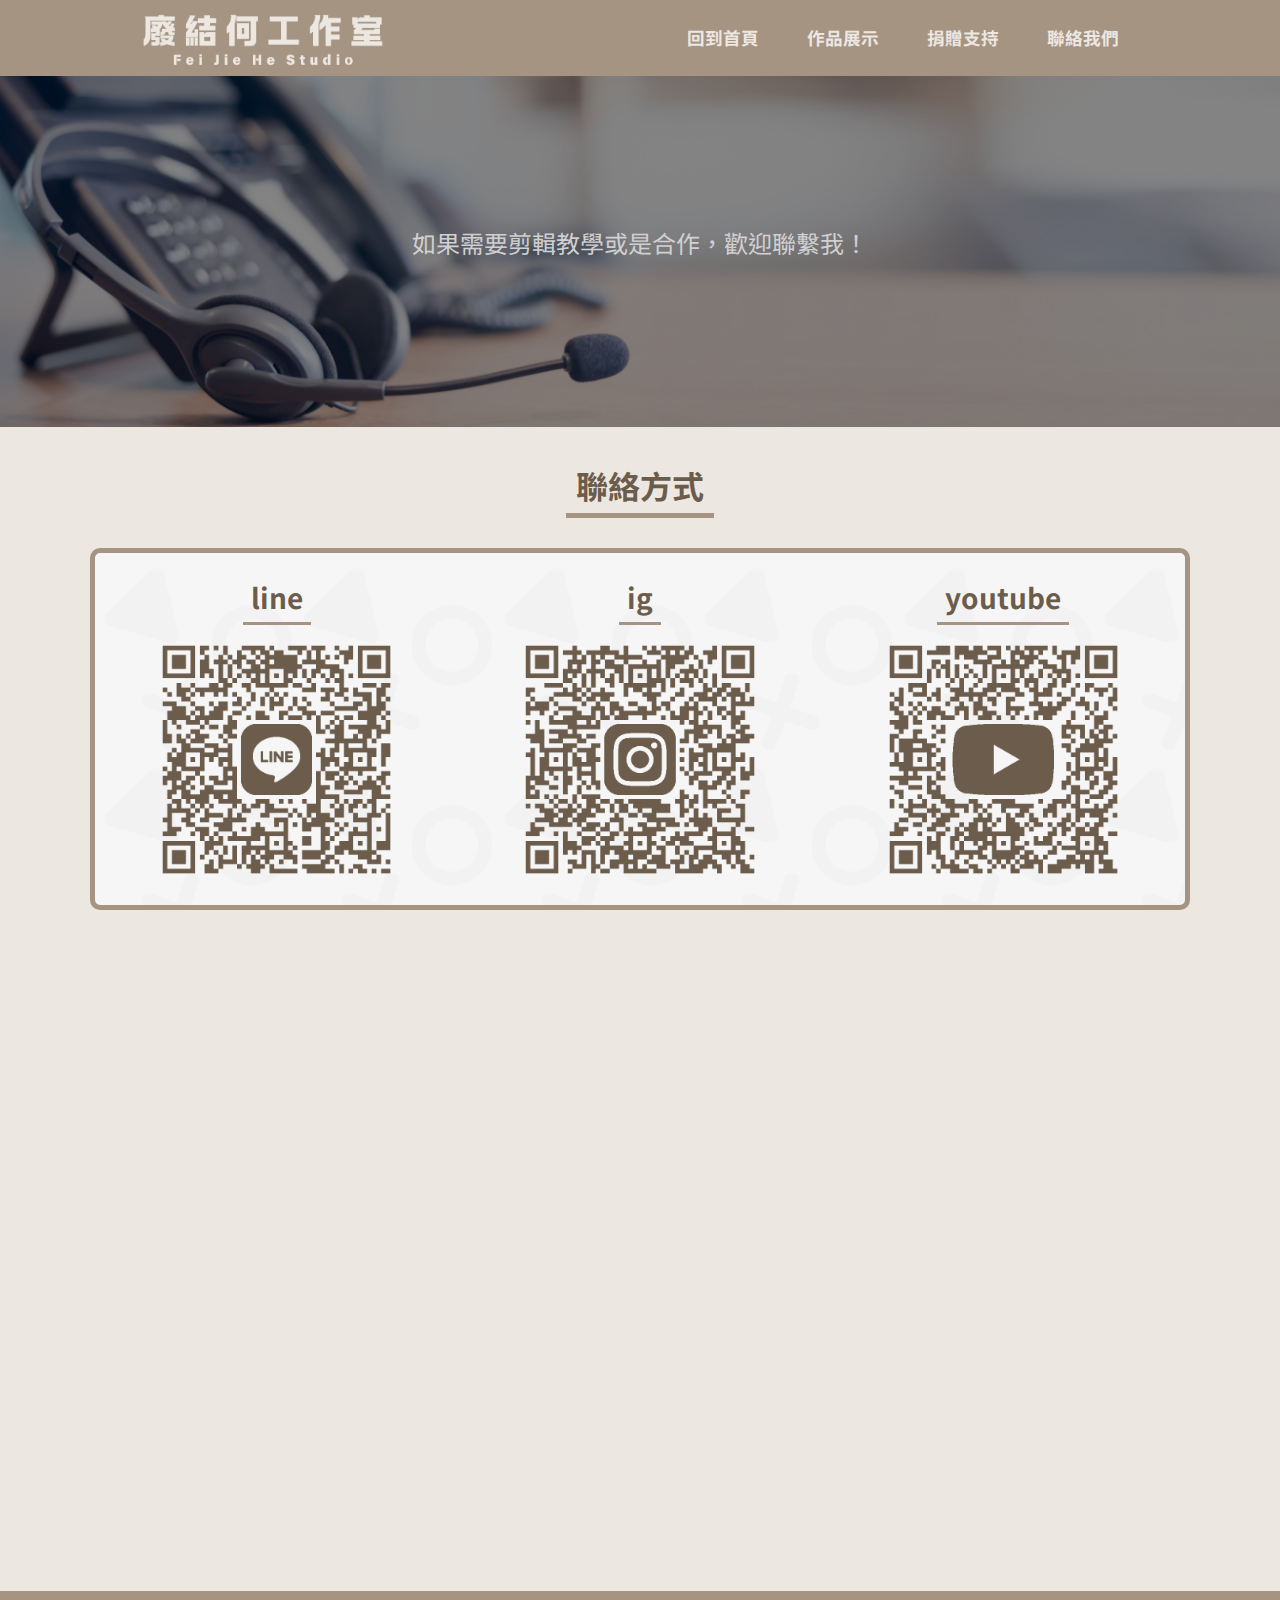
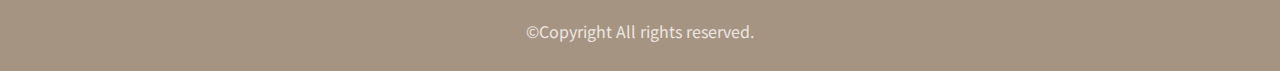
<file: contact.html>
<!DOCTYPE html>
<html lang="en">
<head>
    <meta charset="UTF-8">
    <meta name="viewport" content="width=device-width, initial-scale=1.0">
    <title>廢結何工作室-聯絡我們</title>
    <link rel="stylesheet" href="./css/normalize.css">
    <link rel="stylesheet" href="./css/style.css">
    <link rel="preconnect" href="https://fonts.googleapis.com">
    <link rel="preconnect" href="https://fonts.gstatic.com" crossorigin>
    <link href="https://fonts.googleapis.com/css2?family=Noto+Sans+TC:wght@100..900&display=swap" rel="stylesheet">
</head>
<body>
    <!-- 載入進度條 -->
    <div id="loading" class="loading">
        <img src="./img/轉圈.png" alt="" class="spin_in_circles">
        <div class="schedule_div">
            <div class="schedule"></div>
            <div class="schedule_bg" id="schedule_bg"></div>
        </div>
    </div>
     <!-- 頭 -->
     <header class="header">
        <a class="header_a" href="index.html"><h1 class="header_h1">廢結何工作室-聯絡我們</h1></a>
        <div class="menu_box" ><img id="menu" src="./img/選單.png" alt="選單"></div>
        <ul class="header_ul" id="header_ul">
            <li class="header_li"><a class="header_il_a" href="index.html">回到首頁</a></li>
            <li class="header_li"><a class="header_il_a" href="work.html">作品展示</a></li>
            <li class="header_li"><a class="header_il_a" href="donation.html">捐贈支持</a></li>
            <li class="header_li"><a class="header_il_a" href="contact.html">聯絡我們</a></li>
        </ul>
    </header>
    <article class="big_img">
        <img class="big_img_img" src="./img/客服.png" alt="客服照片">
        <h2 class="big_img_h2">如果需要剪輯教學或是合作，歡迎聯繫我！</h2>
    </article>    
    <article class="article_main">
        <div class="article_main_top">
            <h2 class="article_main_top_h2">聯絡方式</h2>
            <div class="article_main_top_img">
                <div class="call_div">
                    <p class="call_p">line</p>
                    <a class="call_div_a" href="https://line.me/ti/p/dLfhICpOon">
                        <img class="call_img" src="./img/line.png" alt="line">
                    </a>

                </div>
                <div class="call_div">
                    <p class="call_p">ig</p>
                    <a class="call_div_a" href="https://www.instagram.com/jianming_1224?igsh=MTUybXpkdHdpdnA2OQ==" target="_blank">
                        <img class="call_img" src="./img/ig.png" alt="ig">
                    </a>
                </div>
                <div class="call_div">
                    <p class="call_p">youtube</p>
                    <a class="call_div_a" href="https://www.youtube.com/@FeiJieHe" target="_blank">
                        <img class="call_img" src="./img/yt.png" alt="ig">
                    </a>
                </div>
            </div>
            
        </div>
        <div class="article_main_top">
            <h2 class="article_main_top_h2">工作室位置</h2>
            <div class="article_main_top_img">
                <iframe src="https://www.google.com/maps/embed?pb=!1m17!1m12!1m3!1d859.8546105830704!2d166.1659038303649!3d-77.55442004513333!2m3!1f0!2f0!3f0!3m2!1i1024!2i768!4f13.1!3m2!1m1!2zNzfCsDMzJzE2LjAiUyAxNjbCsDA5JzU2LjkiRQ!5e0!3m2!1szh-TW!2sus!4v1729907523091!5m2!1szh-TW!2sus" width="100%" height="450" style="border:0;" allowfullscreen="" loading="lazy" referrerpolicy="no-referrer-when-downgrade"></iframe>
            </div>
        </div>
    </article>
    <footer class="footer">
        <p>©Copyright All rights reserved.</p>
    </footer>
    <script src="./js/menu.js"></script>
    <script src="./js/appear.js"></script>
    <script src="./js/load.js"></script>
</body>
</html>
</file>
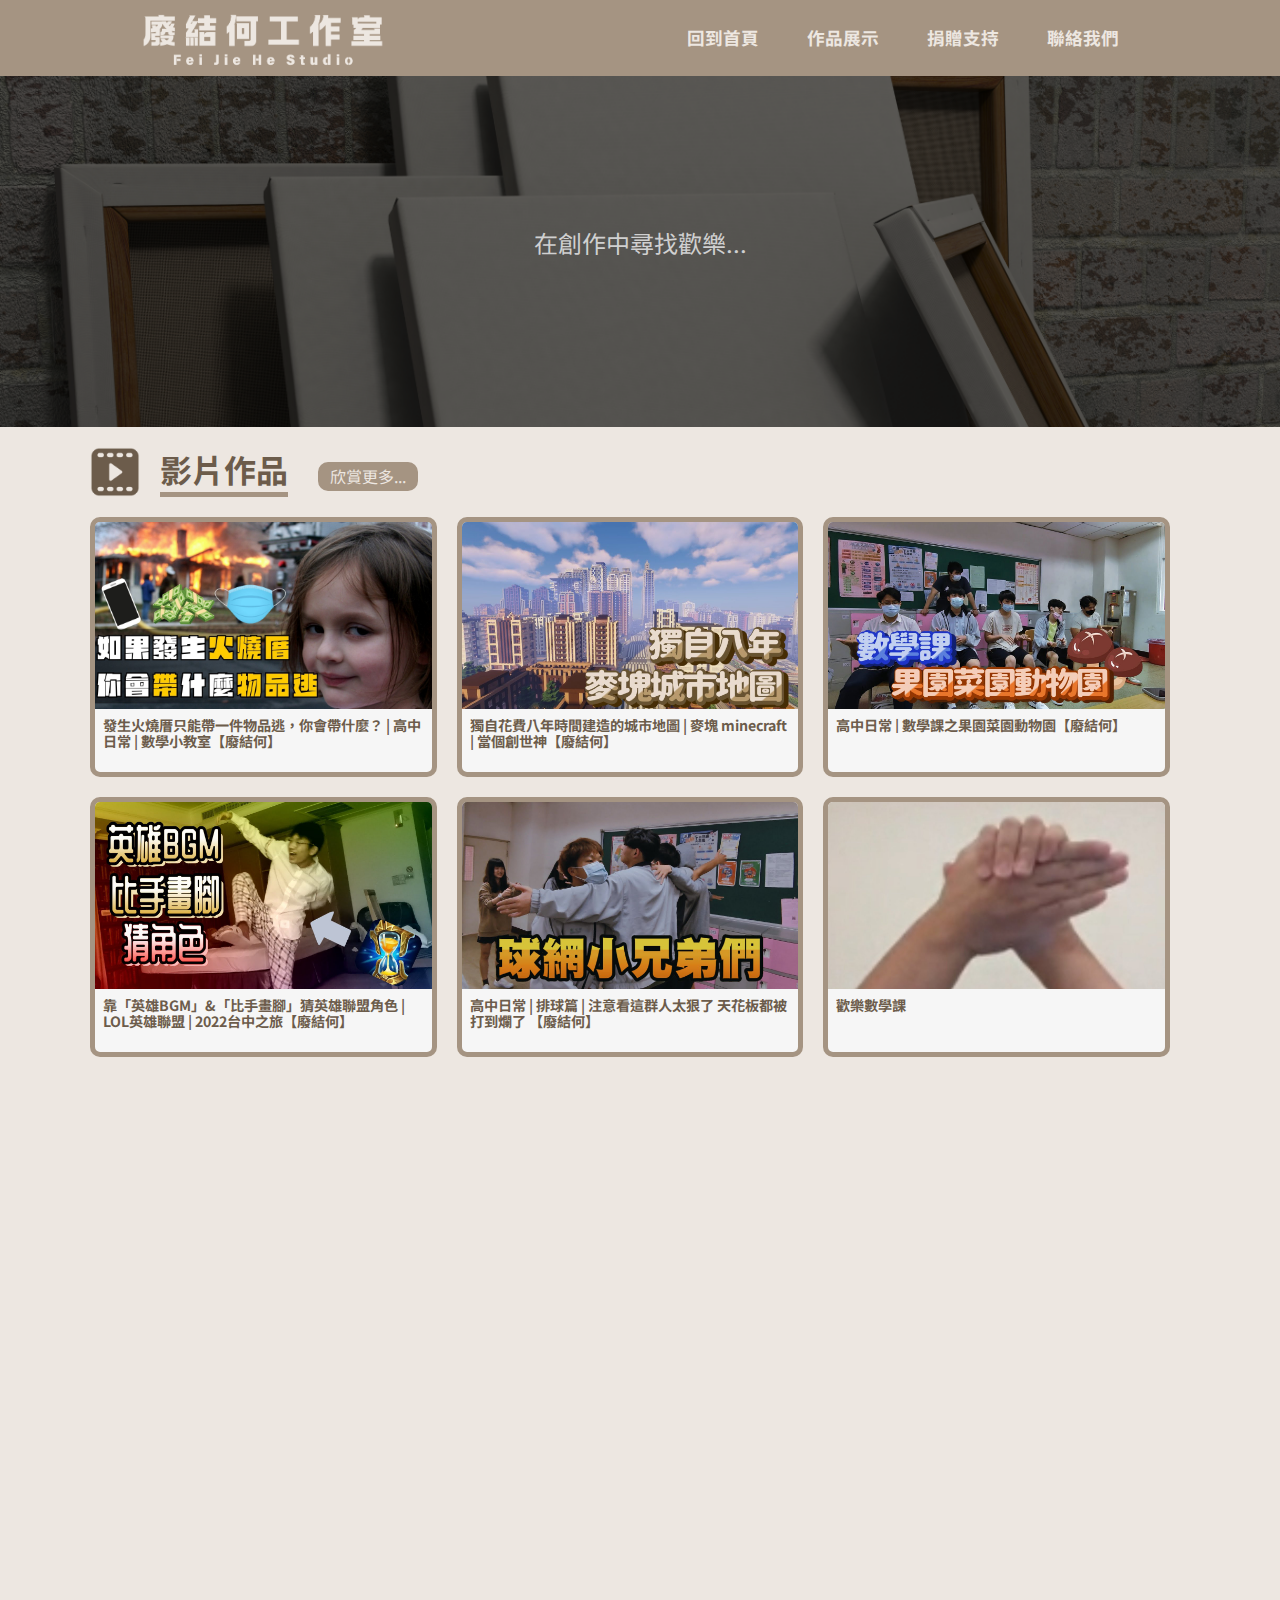
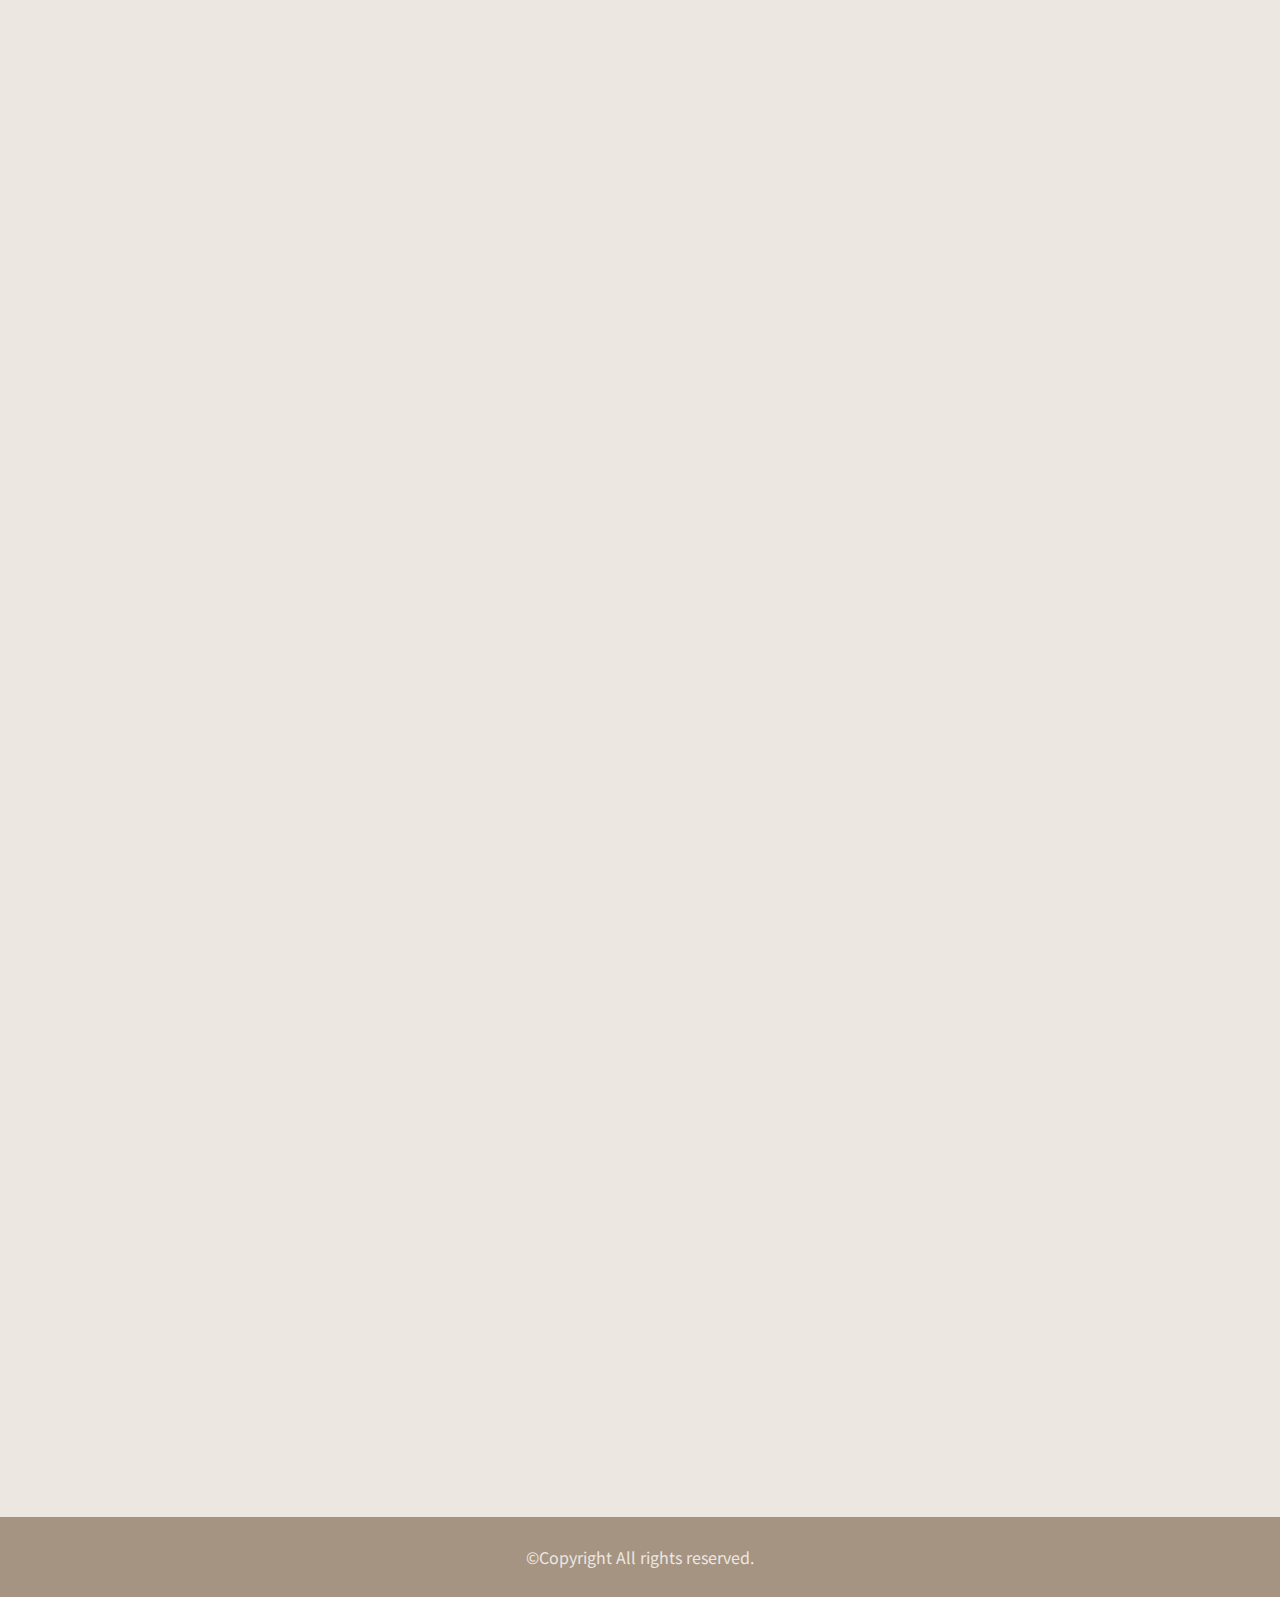
<file: work.html>
<!DOCTYPE html>
<html lang="en">
<head>
    <meta charset="UTF-8">
    <meta name="viewport" content="width=device-width, initial-scale=1.0">
    <title>廢結何工作室-作品展示</title>
    <link rel="stylesheet" href="./css/normalize.css">
    <link rel="stylesheet" href="./css/style.css">
    <link rel="preconnect" href="https://fonts.googleapis.com">
    <link rel="preconnect" href="https://fonts.gstatic.com" crossorigin>
    <link href="https://fonts.googleapis.com/css2?family=Noto+Sans+TC:wght@100..900&display=swap" rel="stylesheet">
</head>
<body>
    <!-- 載入進度條 -->
    <div id="loading" class="loading">
        <img src="./img/轉圈.png" alt="" class="spin_in_circles">
        <div class="schedule_div">
            <div class="schedule"></div>
            <div class="schedule_bg" id="schedule_bg"></div>
        </div>
    </div>




     <!-- 頭 -->
    <header class="header">
        <a class="header_a" href="index.html"><h1 class="header_h1">廢結何工作室-作品展示</h1></a>
        <div class="menu_box" ><img id="menu" src="./img/選單.png" alt="選單"></div>
        <ul class="header_ul" id="header_ul">
            <li class="header_li"><a class="header_il_a" href="index.html">回到首頁</a></li>
            <li class="header_li"><a class="header_il_a" href="work.html">作品展示</a></li>
            <li class="header_li"><a class="header_il_a" href="donation.html">捐贈支持</a></li>
            <li class="header_li"><a class="header_il_a" href="contact.html">聯絡我們</a></li>
        </ul>
    </header>   
    <article class="big_img">
        <img class="big_img_img" src="./img/draw.png" alt="客服照片">
        <h2 class="big_img_h2">在創作中尋找歡樂...</h2>
    </article>
    <article class="article_main">
        <div class="work">
            <div class="work_title">
                <div class="icon"><img src="./img/video_icon.png" alt="" class="icon_img"></div>
                <h2 class="work_h2">影片作品</h2>
                <a class="work_h2_a" target="_blank" href="https://www.youtube.com/@FeiJieHe">欣賞更多...</a>
            </div>
            <div class="work_all">
                <div class="work_yt">
                    <div class="work_box">
                        <a href="https://www.youtube.com/watch?v=DgqO3DuyeaA&t=1s" target="_blank" class="work_a">
                            <img class="work_img" src="./img/如果發生火燒厝.jpg" alt="如果發生火燒厝">
                        </a>
                    </div>
                    <p class="work_p">發生火燒厝只能帶一件物品逃，你會帶什麼？ | 高中日常 | 數學小教室【廢結何】</p>
                </div>
                <div class="work_yt">
                    <div class="work_box">
                        <a href="https://youtu.be/mI-dZJfk830" target="_blank" class="work_a">
                            <img class="work_img" src="./img/麥塊.jpg" alt="麥塊">
                        </a>
                    </div>
                    <p class="work_p">獨自花費八年時間建造的城市地圖 | 麥塊 minecraft | 當個創世神【廢結何】</p>
                </div>
                <div class="work_yt">
                    <div class="work_box">
                        <a href="https://youtu.be/TR0d4kcvNm4" target="_blank" class="work_a">
                            <img class="work_img" src="./img/果園.jpg" alt="果園">
                        </a>
                    </div>
                    <p class="work_p">高中日常 | 數學課之果園菜園動物園【廢結何】</p>
                </div>
                <div class="work_yt">
                    <div class="work_box">
                        <a href="https://youtu.be/fBHRL8NczQw" target="_blank" class="work_a">
                            <img class="work_img" src="./img/lol.jpg" alt="lol">
                        </a>
                    </div>
                    <p class="work_p">靠「英雄BGM」&「比手畫腳」猜英雄聯盟角色 | LOL英雄聯盟 | 2022台中之旅【廢結何】</p>
                </div>
                <div class="work_yt">
                    <div class="work_box">
                        <a href="https://youtu.be/DNLe4YgYeA8" target="_blank" class="work_a">
                            <img class="work_img" src="./img/排球.jpg" alt="排球">
                        </a>
                    </div>
                    <p class="work_p">高中日常 | 排球篇 | 注意看這群人太狠了 天花板都被打到爛了 【廢結何】</p>
                </div>
                <div class="work_yt">
                    <div class="work_box">
                        <a href="https://youtu.be/SQkiKdgl_Rw" target="_blank" class="work_a">
                            <img class="work_img" src="./img/數學課.jpg" alt="數學課">
                        </a>
                    </div>
                    <p class="work_p">歡樂數學課</p>
                </div>

            </div>
        </div>
        <div class="work" >
            <div id="link_draw"><br><br></div>
            <div class="work_title">            
                <div class="icon"><img src="./img/draw_icon.png" alt="" class="icon_img"></div>
                <h2 class="work_h2" >繪圖作品</h2>
            </div>

            <div class="work_all">
                <div class="work_draw">
                    <div class="work_draw_box" >
                        <img class="work_img" src="./img/有娜.jpg" alt="申有娜" id="yuna">
                    </div>
                    <p class="work_p" >申有娜 2024.9.23</p>
                    <p class="work_p">贈送給Kai Xiang的生日禮物</p>
                </div>
                <div class="work_draw">
                    <div class="work_draw_box">
                        <img class="work_img" src="./img/漢堡.jpg" alt="漢堡" id="hamburger">
                    </div>
                    <p class="work_p">大俠愛吃漢堡包 2024.8.25</p>
                </div>
                <div class="work_draw">
                    <div class="work_draw_box">
                        <img class="work_img" src="./img/水豚.jpg" alt="水豚" id="capybara">
                    </div>
                    <p class="work_p">水豚騎水上摩托車 2024.8.19</p>
                </div>
                <div class="work_draw">
                    <div class="work_draw_box">
                        <img class="work_img" src="./img/蛋糕.jpg" alt="蛋糕" id="cake">
                    </div>
                    <p class="work_p">a piece of cake 2024.8.12</p>
                </div>
                <div class="work_draw">
                    <div class="work_draw_box">
                        <img class="work_img" src="./img/沅錡.jpg" alt="沅錡" id="uq">
                    </div>
                    <p class="work_p">沅錡在武嶺 2024.5.19</p>
                    <p class="work_p">贈給沅錡的畫像</p>
                </div>
                <div class="work_draw">
                    <div class="work_draw_box">
                        <img class="work_img" src="./img/額頭.jpg" alt="額頭" id="forehead">
                    </div>
                    <p class="work_p">額頭戴帽子 2024.4.3</p>
                    <p class="work_p">贈給額頭的畫像</p>
                </div>
                <div class="work_draw">
                    <div class="work_draw_box">
                        <img class="work_img" src="./img/花園.jpg" alt="花園羽香里" id="hakari">
                    </div>
                    <p class="work_p">花園羽香里 2024.2.2</p>
                </div>
                
            </div>
        </div>

        <div class="work" >
            <div id="link_model"><br><br></div>
            <div class="work_title">            
                <div class="icon"><img src="./img/model_icon.png" alt="" class="icon_img"></div>
                <h2 class="work_h2" >建模作品</h2>
            </div>
            <div class="work_all">
                <div class="work_draw">
                    <div class="work_draw_box">
                        <img class="work_img" src="./img/正方形有馬加奈.png" alt="有馬加奈">
                    </div>
                    <p class="work_p">有馬加奈 2024.9.22</p>
                </div>
                <div class="work_draw">
                    <div class="work_draw_box">
                        <img class="work_img" src="./img/阿尼亞.png" alt="有馬加奈">
                    </div>
                    <p class="work_p">阿尼亞 2024.10.22</p>
                </div>
                
            </div>
        </div>
        <div id="chacha"><img class="chacha" src="./img/叉叉.png" alt="叉叉"></div>  <!-- 叉叉 -->
    </div>      

    </article>
    <footer class="footer">
        <p>©Copyright All rights reserved.</p>
    </footer> 
    <!-- 點開的照片 -->
    <div id="img_bg"></div>  <!-- 背景黑色 -->
    <img class="click " id="slideshow" src="./img/申有娜點開.jpg" alt="">  <!-- 照片換燈片 -->



    <script src="./js/appear_work.js"></script>
    <script src="./js/script.js"></script>
    <script src="./js/load_work.js"></script>
</body>
</html>
</file>
<file: css/style.css>
html{
    box-sizing: border-box;
    font-size: 100%;
    
}
*,*:before,*:after{
    box-sizing: inherit;
}

*{
    padding: 0;
    margin: 0;
}

body{
    background-color:#ede7e1;
    font-family: "Noto Sans TC",Arial, sans-serif;
    overflow: hidden;
}
/* 載入畫面 */

.loading{
    position: fixed;
    width: 100%;
    height: 100%;
    background-color: #ede7e1;
    z-index: 13;
    opacity: 1;
    transition: opacity 1.3s ease ;
    display: flex;
    justify-content:center;
    align-items: center;
    flex-direction: column;
    top: 0px;
}

.loading_animation{
    opacity: 0;

}



/* 進度條轉圈圈 */
.spin_in_circles{

    width: 250px;
    height: 250px;
    animation: rotate 0.8s ease-out infinite;

}
/* 轉圈圈動畫，之後需要可以用 */
@keyframes rotate {
    0% {
      transform: rotate(0deg);
    }
    100% {
      transform: rotate(360deg);
    }
}

/* 進度條 */
.schedule_div{
    width: 250px;
    height: 50px;
    margin: 50px;
    position: relative;
    overflow: hidden;
}

.schedule{
    width: 250px;
    height: 50px;
    border: 11px solid #a59482;
    border-radius: 50px;
    position: absolute;
    z-index: 1;
}
/* 進度條在跑 */
.schedule_bg{
    width: 0;
    height: 30px;
    top: 10px;
    left: 10px;
    border-radius: 50px;
    background-color: #6c5c4b;
    position: absolute;
    z-index: -1;
}





/* 頭 */
.header{
    background-color: #a59482 ;
    width: 100%;
    padding-top:8px ;
    padding-bottom: 8px; ;
    display: flex;
    justify-content:space-around;
    align-items: center;
    position: fixed;
    z-index: 2;

}
.header_a{
    text-decoration: none;
}
.header_h1{

    display: flex;
    align-self: center;
    margin: 0px;
    height: 60px;
    width: 250px;
    font-size: 0;
    background-image:url(../img/Fei_Jie_He_Studio.png);
    background-size:100%;
}

.menu_box{
    width: 40px;
    height: 40px;
    display: none;
}
.menu{
    width: 100%;
}
.header_ul{
    display: flex;
    justify-content: center;
    align-items: center;
}
.header_li{
    padding: 20px;
    display: inline;
}



.header_il_a {

    color: #ede7e1;
    text-decoration: none;
    padding: 4px;
    font-size: 110%;
    font-weight: bold ;
    transition: color 0.3s ease,border-bottom 0.25s ease;
    

}



.header_il_a:hover{
    color: #6a4b2c;
    border-bottom: 3px solid;

}


/* 內容(大圖片) */
.article_img_h2{
    width: 100%;
    aspect-ratio: 21 / 9;
    background-image:url(../img/pexels-pixabay-265072.png);  
    background-size: 100%;  
    display: flex;
    justify-content: center;
    align-items: center;
    color: #d0d0d0;
    font-weight: 400;
    font-size: 200%;
    text-align: center;/*同一個文字框(h1)，換行置中*/
    line-height: 1.5; /* 調整行距 */
    animation-name: bug_img_animation;
    animation-duration: 0.7s;
}
@keyframes bug_img_animation{
    from{
        transform: translateY(-200px);
        opacity: 0.5;
    }
    to{
        transform: translateY(0px);
        opacity: 1;
    }
}

.small{
    font-size: 60%;
}
/* 內容(主要格式) */
.article_main{
    max-width: 1200px;
    margin: auto;
    padding: 0px 50px ;
    overflow: hidden;
}

/* 內容(主要_上) */
.article_main_top{
    display: flex;
    flex-direction: column;
    align-items: center;
    padding-bottom: 50px;
    transition: transform 0.5s ease ,opacity 0.5s ease; 
    /* 上面是位移動畫過度  下面是透明度動畫過度 */
    opacity:0;
    transform: translatey(50px);
}
.article_main_top_h2{
    display: flex;
    justify-content: center;
    align-items: center;
    padding: 10px;
    font-size: 200%;
    font-weight: bold;
    border-bottom: 5px #a59482 solid;
    margin: 30px;
    color: #6c5c4b;
}
.article_main_top_img{
    width: 100%;
    display: flex;
    justify-content:space-around;
    border: 5px #a59482 solid;
    border-radius:10px;
    /* background-color: #f6f6f6; */
    background-image: url(../img/圈圈叉叉.png);
    background-size: 200px 200px;
    flex: 0 0 calc(33.333% - 20px);
    overflow: hidden;

}

.article_1{
    width: 100%;
    aspect-ratio: 4 / 3;
    padding: 20px;
    display: flex;
    flex-direction:column;
    justify-content: center;
    transform: translateY(50px);
    transition: transform 0.5s ease,opacity 0.5s ease;
    opacity: 0;

}
.article_1_img{
    width: 100%;
    border-radius:10px;

}

.article_1_p{
    display: flex;
    justify-content: center;
    color: #6c5c4b;
    font-size: 20px;
    font-weight: 700;
    padding-top: 10px ;
}
/* 內容(主要_下) */
.article_main_down{
    display: flex;
    flex-direction: column;
    align-items: center;
    padding-bottom: 50px;
    transition: transform 0.5s ease ,opacity 0.5s ease; 
    /* 上面是位移動畫過度  下面是透明度動畫過度 */
    opacity:0;
    transform: translatey(50px);
}
.article_main_down_h2{

    display: flex;
    justify-content: center;
    align-items: center;
    padding: 10px;
    font-size: 200%;
    font-weight: bold;
    border-bottom: 5px #a59482 solid;
    margin: 30px;
    color: #6c5c4b;
}
.article_main_down_img{
    width: 100%;
    display: flex;
    flex-direction: column;
}
.article_2{
    background-image: url(../img/圈圈叉叉.png);
    background-size: 200px 200px;
    width: 100%;
    height: 360px;
    display: flex;
    justify-content: space-between;
    margin-bottom: 20px;
    border: 5px #a59482 solid;
    border-radius:10px;
    transition: transform 0.5s ease ,opacity 0.5s ease; 
    /* 上面是位移動畫過度  下面是透明度動畫過度 */
    opacity:0;
    transform: translatey(50px);


}

.appear{
    transform: translatey(0px);
    opacity:1;

}




.article_2_img{
    width: 55%;
    aspect-ratio: 16 / 9;
    border-radius: 5px;
    flex: 50%;


}
.article_2_text{
    display: flex;
    flex-direction: column;
    justify-content: center;
    align-items: center;
    flex: 50%;
    transition: transform 0.5s ease ,opacity 0.5s ease;
    transform: translateX(-100px);
    opacity: 0;
}






.article_2_h3{
    display: flex;
    justify-content: center;
    align-items: center;
    padding: 8px;
    font-size: 175%;
    font-weight: bold;
    border-bottom: 3px #a59482 solid;
    margin: 30px;
    color: #6c5c4b;    

}
.article_2_a{
    margin: 10px;
    padding: 3px 10px;
    border: #a59482 solid 2px;
    font-size: 120%;
    border-radius: 10px;
    color: #ede7e1;
    text-decoration: none;
    background-color: #a59482;
    transition: transform 0.2s; /* 過渡效果 */
}
.article_2_a:hover{
    color: #a59482;
    background-color: #6c5c4b;
    transform: scale(1.1);
}
/* 尾 */
.footer{
    width: 100%;
    height: 80px;
    background-color: #a59482;
    display: flex;
    justify-content: center;
    align-items: center;
    color:#ede7e1;
}



/* 超大圖片(除了首頁)的格式 */
.big_img{
    display: flex;
    justify-content: center;
    align-items: center;
    width: 100%;
    animation-name: bug_img_animation;
    animation-duration: 0.7s ;
}
.big_img_img{ 
    width: 100%;
}
.big_img_h2{
    position: absolute; 
    text-align: center;/*同一個文字框(h1)，換行置中*/
    line-height: 1.5; /* 調整行距 */   
    color: #d0d0d0;
    font-weight: 400;
    font-size: 150%;
    margin-top:60px ;
    z-index: 1;
    
}

/* 聯絡方式 */
.call_div{
    width: 100%;
    aspect-ratio: 4 / 3;
    padding: 20px;
    display: flex;
    flex-direction:column;
    justify-content: center;
    align-items: center;


}

.call_div_a{
    display: flex;
    text-decoration: none; 
    justify-content: center;
    align-items: center;
    width: 250px;
    height: 250px;
}

.call_p{
    display: flex;
    justify-content: center;
    align-items: center;
    padding: 8px;
    font-size: 175%;
    font-weight: bold;
    border-bottom: 3px #a59482 solid;
    color: #6c5c4b;    
    margin-bottom: 10px;


}
.call_img{ 
    width: 95%;
    aspect-ratio: 1 / 1;
    transition: width 0.2s ease;
}
.call_img:hover{
    width: 100%;
}

.article_card{
    width: 100%;
    display: flex;
    justify-content:space-around;
    border: 5px #a59482 solid;
    border-radius:10px;
    /* background-color: #f6f6f6; */
    background-image: url(../img/圈圈叉叉.png);
    background-size: 200px 200px;
    flex: 0 0 calc(50% - 20px);
    overflow: hidden;

}


.card{
    width: 100px;
    height: 100px;
    padding: 20px;
    display: flex;
    flex-direction:column;
    justify-content: center;
    align-items: center;


}






/* 捐款表單 */

.money_excel{
    width: 600px;
    height: 600px;
    border-radius: 10px;
    background-color: #f6f6f6;
    /* border: #a59482 5px solid; */
    box-shadow: 0px 0px 10px 3px rgba(0, 0, 0, 0.2);
    overflow: hidden;
}
.money_step_box{
    display: flex;
    width: 100%;
    height: 100px;
    background-color: #a59482;
    border-radius: 10px 10px 0px 0px;
    display: flex;
    /* justify-content: space-around; */
    align-items: center;
    overflow: hidden;
}
/* 表單步驟區 */
.money_step_content{
    display: flex;
    justify-content: center;
    align-items: center;
    overflow: hidden;
}
.money_step_img{
    width: 60px;
    height: 60px;
    margin: 0px 5px;

}
.money_step{
    color: #ede7e1;
    font-size: 1.5rem;
    margin: 0px 5px;
}
#step_1{
    width: 300px;
    height: 100px;
    background-color: #6c5c4b;
    border-radius: 10px 0px 0px 0px;
    transition: background-color 0.3s;
    
}
#step_2{
    width: 300px;
    height: 100px;
    border-radius: 0px 10px 0px 0px;
    background-color: #a59482;
    transition: background-color 0.3s;
}

/* 表單內容區 */
.money_excel_content{
    width: 100%;
    padding: 10px 40px;
    overflow: hidden;
    display: flex;
    flex-direction: column;
}


.money_title_word{
    color: #6c5c4b;
    font-size: 1.75rem;
    font-weight: 500;
    height: 50px;
    display: flex;
    /* justify-content: center; */
    align-items: center;
}

.money_choose{
    display: flex;
    flex-direction: column;
    margin: 10px 0px;

}
/* 錢錢的字 */
.money_choose_class{
    display: flex;
    box-shadow: 0px 0px 1px 1px rgba(0, 0, 0, 0.2);
}
.money_choose_box{
    width: 130px;
    height: 50px;
    display: flex;
    justify-content: center;
    align-items: center;

}
.money_word{
    position: absolute;
    color: #a59482;
    font-size: 1.2rem;
    font-weight: 500;
    cursor: pointer; /*滑鼠過來會變手指*/
}
#money_100{
    border: #a59482 1px solid;
    border-right:#a59482 0.5px solid ;

}
#money_500{
    border: #a59482 1px solid;
    border-left:#a59482 0.5px solid ;
    border-right:#a59482 0.5px solid ;

}
#money_1000{
    border: #a59482 1px solid;
    border-left:#a59482 0.5px solid ;
    border-right:#a59482 0.5px solid ;

}
#money_2000{
    border: #a59482 1px solid;
    border-left:#a59482 0.5px solid ;

}
.money_choose_button{
    appearance: none; /* 移除瀏覽器預設樣式 */
    width: 100%;
    height: 100%;
    background-color: #f6f6f6;
    transition:background-color  0.3s , color  0.3s;
    cursor: pointer; /*滑鼠過來會變手指*/
    /* border: 3px solid #a59482; */

}
.money_choose_button:hover{
    background-color: #a59482;
    
}
.money_choose_button:checked{
    background-color: #6c5c4b;
    
}

input[type="radio"]:hover + label {
    color: #ede7e1; /* 自定義選取後的顏色 */
}
input[type="radio"]:checked + label {
    color: #ede7e1; /* 自定義選取後的顏色 */
}
/* 表單輸入 */

.input_{
    width: 100%;
    display: flex;
    flex-direction: column;
    margin: 10px 0px;

}
.enter{
    height: 50px;
    appearance: none;      /* 移除平台預設樣式 */
    border: 1px solid #a59482;          
    font-size: 1.2rem;
    box-shadow: 0px 0px 1px 1px rgba(0, 0, 0, 0.2);
    outline: none;         /* 去掉點擊時的輪廓 */
    background: none;      /* 移除背景 */
    padding: 10px;           
    margin: 0;             
    font-family: inherit;  /* 使用繼承的字型 */
    color: #6c5c4b;
}
.money_button{
    height: 100px;
    width: 100%;
    display: flex;
    justify-content: center;
    align-items: center;
    overflow: hidden;
}
.money_button_box{
    background-color: #a59482;
    margin: 30px 0px;
    width: 150px;
    height: 50px;
    display: flex;
    justify-content: center;
    align-items: center;
    font-size: 1.2rem;
    color: #ede7e1;
    transition: all 0.3s;
    border-radius: 10px;
    font-weight: 600;
    border: 0px;
    position: absolute;
    z-index: 6;
}
.arrow_box{
    position: absolute;
    width: 80px;
    height: 80px;
    top: 20px;
    left: 290px;
}
.arrow{
    width: 100%;
}
.money_button_box:hover{
    background-color: #6c5c4b;
    width: 165px;
    height: 55px;
    font-size: 1.32rem;
    cursor: pointer;
}

#money_button_go{  
    position: absolute;
    display: none;
}


/* 表單第二頁 */
.cover{
    width: 600px;
    height: 500px;
    background-color: #f6f6f6;
    position: absolute;
    z-index: 5;
    display: none;
    border-radius: 0px 0px 10px 10px;
}
/* 表單第二頁小豬 */
.pig_word{
    font-size: 2rem;
    font-weight: 500;
    color: #6c5c4b;
    position: absolute;
    left: 200px;
    top: 30px;

}
.pig_box{
    position: absolute;
    width: 250px;
    height:250px;
    left: 180px;
    top: 100px;
    display: flex;
    justify-content: center;
    align-items: center;
}
.pig{

    width: 90%;
    transition: all 0.3s;
}

.pig:hover{
    width: 100%;
}

/* 第二頁錢的照片 */
#money_img{
    position: absolute;
    width: 120px;
    height: 67.5px;
    left: 375px;
    top: 20px;
    z-index: 3;
}
#money_img_img{
    width: 80%;
    transition: all 0.3s;
}





/* 下方是作品展示 影片區 */
.work{
    margin-bottom: 10px;
    transform: translateX(-100px);
    transition:transform 0.3s ease, opacity 0.3s ease ;
    opacity: 0;
}

.appear_left{
    transform: translateX(0px);   /* .article_2_text也有用這個動畫 */
    opacity: 1;
}


.work_title{
    display: flex;
    justify-content: left;
    align-items: center;
    margin:20px 0px 10px 0px ;
    height: 50px;


}
.icon{
    height: 50px;
    width: 50px;

}
.icon_img{
    width: 100%;
}



.work_h2{
    display: flex;
    justify-content:left;
    align-items: center;
    font-size: 2rem;
    font-weight: bold;
    color: #6c5c4b;    
    width: fit-content;  /* 使寬度根據內容自動調整 */
    height: 50px;
    margin-left: 20px;
    border-bottom: 5px solid #a59482;
}



.work_h2_a{
    display: flex;
    padding: 3px 10px;
    border: #a59482 solid 2px;
    font-size: 100%;
    border-radius: 10px;
    color: #ede7e1;
    text-decoration: none;
    background-color: #a59482;
    display: inline; /* 或使用 inline-block */
    margin: 30px 0px 20px 30px;
    justify-content: center;
    align-self: center;
    transition: transform 0.3s;

}
.work_h2_a:hover{
    color: #a59482;
    background-color: rgb(108, 92, 75);
    transform: scale(1.1);
    
}
.work_all{
    display: flex;
    flex-wrap: wrap; /*自動換行*/

    
}
.work_yt{
    flex: 0 0 calc(33.333% - 20px);
    margin: 10px;
    overflow: hidden; /*隱藏溢出*/
    transition: transform 0.3s; /* 過渡效果 */
    border: 5px #a59482 solid;
    border-radius:10px ;
    aspect-ratio: 16 / 12;
    flex-direction: column;
    justify-content: center;
    align-items: center;
    background-color: #f6f6f6;
}
.work_yt:nth-child(3n + 1) {
    margin-left: 0; /* 每排第一個項目去掉左邊的間距 */
}
.work_yt:nth-child(3n) {
    margin-right: 0; /* 每排第一個項目去掉左邊的間距 */
}
.work_box{
    width: 100%;
    aspect-ratio: 16 / 8.9;
    overflow: hidden;
    display: flex;
    justify-content: center;
    align-items: center;
    padding-top: 4px;

}
.work_a{

    text-decoration:none;
    
}
.work_img{
    width: 100%;
    transition: transform 0.3s; /* 過渡效果 */

    
}
.work_img:hover{
    transform: scale(1.1);
}
.work_p{
    flex-wrap: wrap;
    justify-content: center;
    overflow: hidden;
    margin: 8px;
    color: #6c5c4b;
    font-weight: 700;
    font-size: 1.11vw;
    
}

/* 下方是作品展示 繪圖區 */
.work_draw{
    flex: 0 0 calc(33.333% - 20px);
    margin: 10px;
    overflow: hidden; /*隱藏溢出*/
    transition: transform 0.3s; /* 過渡效果 */
    border: 5px #a59482 solid;
    border-radius:10px ;
    aspect-ratio: 16 / 19;
    flex-direction: column;
    background-color: #f6f6f6;
}
.work_draw:nth-child(3n + 1) {
    margin-left: 0; /* 每排第一個項目去掉左邊的間距 */
}
.work_draw:nth-child(3n) {
    margin-right: 0; /* 每排第一個項目去掉左邊的間距 */
}
.work_draw_box{
    width: 100%;
    aspect-ratio: 16 / 16;
    overflow: hidden;
    display: flex;
    justify-content: center;
    align-items: center;
    cursor: pointer; /*滑鼠過來會變手指*/


}

/* link_draw 和 link_model 超連結隱藏 */
#link_draw ,#link_model{
    visibility: hidden; /*佔空間的隱藏物件*/
    margin-bottom:50px ;
}


/* 下面是照片點擊後放大整個螢幕 */

/* 先把照片置中隱藏 */
.click {
    position: fixed;
    display: inline-block;
    top: 50%;
    left: 50%;
    transform: translate(-50%, -50%);
    width: 100vw;
    height: 100vh;
    object-fit: contain;
    z-index: 7;
    pointer-events: none;
}
/* 照片先隱藏 */
#slideshow{
    opacity: 0;
}
/* 照片點開背景黑色 */
#img_bg{
    position: fixed;          /* 固定在視窗上，無論捲動頁面都會保持在視窗中 */
    top: 0;                   /* 距離視窗頂部 0 */
    left: 0;                  /* 距離視窗左邊 0 */
    width: 100vw;             /* 寬度設置為 100% 視口寬度 */
    height: 100vh;            /* 高度設置為 100% 視口高度 */
    background-color: rgba(0, 0, 0, 0.8);  /* 背景設置為半透明黑色 */
    z-index: 5;
    display: none;
}
#chacha{
    position: fixed;          /* 固定在視窗上，無論捲動頁面都會保持在視窗中 */
    top: 20px;                   /* 距離視窗頂部 0 */
    right: 50px; 
    z-index: 9;
    cursor: pointer; /*滑鼠過來會變手指*/
    display: none;
    justify-content:center;
    align-items: center;    
    color: #f6f6f6;
    border-radius: 50%;
    width: 50px;
    height: 50px;
}

.chacha{
    width: 100%;
    transition: transform 0.2s; /* 過渡效果 */
}
.chacha:hover{
    transform: scale(1.2);
}

@media (max-width:900px){
    .header{
        background-color: rgb(165, 148, 130) ;
        width: 100%;
        padding-bottom: 8px; ;
        display: flex;
        justify-content:space-between;
        position: fixed;
        z-index: 2;
        top: 0px;
        padding: 12px;
    
    }
    .header_h1{

        display: flex;
        align-self: center;
        margin: 0px;
        height: 48px;
        width: 200px;
        font-size: 0;
        background-image:url(../img/Fei_Jie_He_Studio.png);
        background-size:100%;
    }

    .header_ul{
        position: fixed;
        display: flex;
        display: none;
        flex-direction: column;
        justify-content: center;
        width: 100%;
        top: 72px;
        left: 0px;
        overflow: hidden;
    }
    .header_ul.show{
        display: block;
        animation-name: header_ul_animation;
        animation-duration: 1s;

    }
    @keyframes header_ul_animation{
        from{
            height: 0%;
            opacity: 0.5;
        }
        to{
            height: 200px;
            opacity: 1;
        }
    }
    


    .header_li{
        width: 100%;
        padding: 10px;
        background-color: rgba(108, 92, 75, 0.9);
        display:block ;
        display: flex;
        justify-content: center;
        height: 50px;
        overflow: hidden;


    }
    .header_il_a {
        color: #ede7e1;
        text-decoration: none;
        padding: 4px;
        font-size: 110%;
        font-weight: bold ;
    
    }
    
    .header_il_a:hover{
        color: #a59482;
        border-bottom: 3px solid;
    }
    .menu_box{
        position: relative;
        right: 10px;
        width: 30px;
        height: 30px;
        display: block;

    }
    #menu{
        width: 100%;
        cursor: pointer;
    }



    .article_img_h2{
        width: 100%;
        aspect-ratio: 16 / 9;
        background-image:url(../img/pexels-pixabay-265072.png);  
        background-size: 150%;  
        display: flex;
        justify-content: center;
        align-items: center;
        color: #d0d0d0;
        font-weight: 400;
        font-size: 150%;
        text-align: center;/*同一個文字框(h1)，換行置中*/
        line-height: 1.5; /* 調整行距 */
        animation-name: bug_img_animation;
        animation-duration: 1s;
        margin-top: 70px;
    }
    .article_main_top_img{
        width: 100%;
        display: flex;
        justify-content:space-around;
        border: 5px #a59482 solid;
        border-radius:10px;
        background-color: #f6f6f6;
        flex-wrap: wrap;
    }



    
    .article_2{
        background-color: #f6f6f6;
        width: 100%;
        height: fit-content;
        display: flex;
        margin-bottom: 20px;
        border: 5px #a59482 solid;
        border-radius:10px;
        flex-wrap: wrap;
    }
    .article_2_img{
        width: 100%;
        aspect-ratio: 16 / 9;
        border-radius: 5px;
    
    
    }
    .article_2_text{
        display: flex;
        flex-direction: column;
        justify-content: center;
        align-items: center;
        margin-bottom: 20px;
    }
    .article_2_h3{
        display: flex;
        justify-content: center;
        align-items: center;
        padding: 8px;
        font-size: 175%;
        font-weight: bold;
        border-bottom: 3px #a59482 solid;
        margin: 30px;
        color: #6c5c4b;    
    
    }
    .article_2_a{
        margin: 10px;
        padding: 3px 10px;
        border: #a59482 solid 2px;
        font-size: 120%;
        border-radius: 10px;
        color: #ede7e1;
        text-decoration: none;
        background-color: #a59482;
        transition: transform 0.2s; /* 過渡效果 */
    }
    .article_2_a:hover{
        color: #a59482;
        background-color: #6c5c4b;
        transform: scale(1.1);
    }
    /* 除了首頁外的大圖片格式 */
    .big_img{
        display: flex;
        justify-content: center;
        align-items: center;
        width: 100%;
        animation-name: bug_img_animation;
        animation-duration: 1s;
        margin-top: 70px;
        overflow: hidden;
    }
    .big_img_img{ 
        width: 150%;
    }
    .big_img_h2{
        position: absolute; 
        text-align: center;/*同一個文字框(h1)，換行置中*/
        color: #d0d0d0;
        font-weight: 400;
        font-size: 100%;
        z-index: 1;
        height: 70px;
    }
    .work_all{
        display: flex;
        flex-wrap: wrap; /*自動換行*/
        justify-content:center;

        
    }
    .work_yt{
        flex: 0 0 calc(100%);
        overflow: hidden; /*隱藏溢出*/
        transition: transform 0.3s; /* 過渡效果 */
        border: 5px #a59482 solid;
        border-radius:10px ;
        aspect-ratio: 16 / 13;
        flex-direction: column;
        justify-content: center;
        align-items: center;
        background-color: #f6f6f6;
    }
    .work_yt:nth-child(3n + 1) {
        margin: 10px; /* 每排第一個項目去掉左邊的間距 */
    }
    .work_yt:nth-child(3n) {
        margin: 10px; /* 每排第一個項目去掉左邊的間距 */
    }


    .work_draw{
        flex: 0 0 calc(100%);
        overflow: hidden; /*隱藏溢出*/
        transition: transform 0.3s; /* 過渡效果 */
        border: 5px #a59482 solid;
        border-radius:10px ;
        aspect-ratio: 16 / 19;
        flex-direction: column;
        justify-content: center;
        align-items: center;
        background-color: #f6f6f6;
    }
    .work_draw:nth-child(3n + 1) {
        margin: 10px; /* 每排第一個項目去掉左邊的間距 */
    }
    .work_draw:nth-child(3n) {
        margin: 10px; /* 每排第一個項目去掉左邊的間距 */
    }
    .work_p{
        flex-wrap: wrap;
        justify-content: center;
        margin: 8px;
        color: #6c5c4b;
        font-weight: 700;
        font-size: 100%;
        
    }
    #chacha{
        position: fixed;          /* 固定在視窗上，無論捲動頁面都會保持在視窗中 */
        top: 20px;                   /* 距離視窗頂部 0 */
        right: 10px; 
        z-index: 9;
        cursor: pointer; /*滑鼠過來會變手指*/
        display: none;
        justify-content:center;
        align-items: center;    
        color: #f6f6f6;
        border-radius: 50%;
        width: 50px;
        height: 50px;
    }

    /* 捐錢表單 */
    .money_excel{
        width: 380px;
        
    }
    .cover{
        width: 380px;
    }
    .pig_box{
        left: 70px;
    }
    .arrow_box{
        left: 160px; 
    }
    #money_img{
        left: 245px; 
    }
    .money_step{
        font-size: 1.3rem;
    }
    .money_title_word{
        font-size: 1.3rem;
    }
    


    

}
@media (max-width: 1000px) and (min-width: 770px)
{

    .work_all{
        display: flex;
        flex-wrap: wrap; /*自動換行*/
        justify-content: space-between;
    }
    .work_yt{
        flex: 0 0 calc(50% - 30px);
        overflow: hidden; /*隱藏溢出*/
        transition: transform 0.3s; /* 過渡效果 */
        border: 5px #a59482 solid;
        border-radius:10px ;
        aspect-ratio: 16 / 12;
        flex-direction: column;
        justify-content: center;
        align-items: center;
        background-color: #f6f6f6;
    }
    .work_yt:nth-child(2n + 1) {
        margin: 10px; /* 每排第一個項目去掉左邊的間距 */
    }
    .work_yt:nth-child(2n) {
        margin: 10px; /* 每排第一個項目去掉左邊的間距 */
    }
    .work_p{
        flex-wrap: wrap;
        justify-content: center;
        overflow: hidden;
        margin: 8px;
        color: #6c5c4b;
        font-weight: 700;
        font-size: 1.4vw;
        
    }
    
    .work_draw{
        flex: 0 0 calc(50% - 30px);
        overflow: hidden; /*隱藏溢出*/
        transition: transform 0.3s; /* 過渡效果 */
        border: 5px #a59482 solid;
        border-radius:10px ;
        aspect-ratio: 16 / 19;
        flex-direction: column;
        justify-content: center;
        align-items: center;
        background-color: #f6f6f6;
    }
    .work_draw:nth-child(3n + 1) {
        margin: 10px; /* 每排第一個項目去掉左邊的間距 */
    }
    .work_draw:nth-child(3n) {
        margin: 10px; /* 每排第一個項目去掉左邊的間距 */
    }

    

}
</file>
